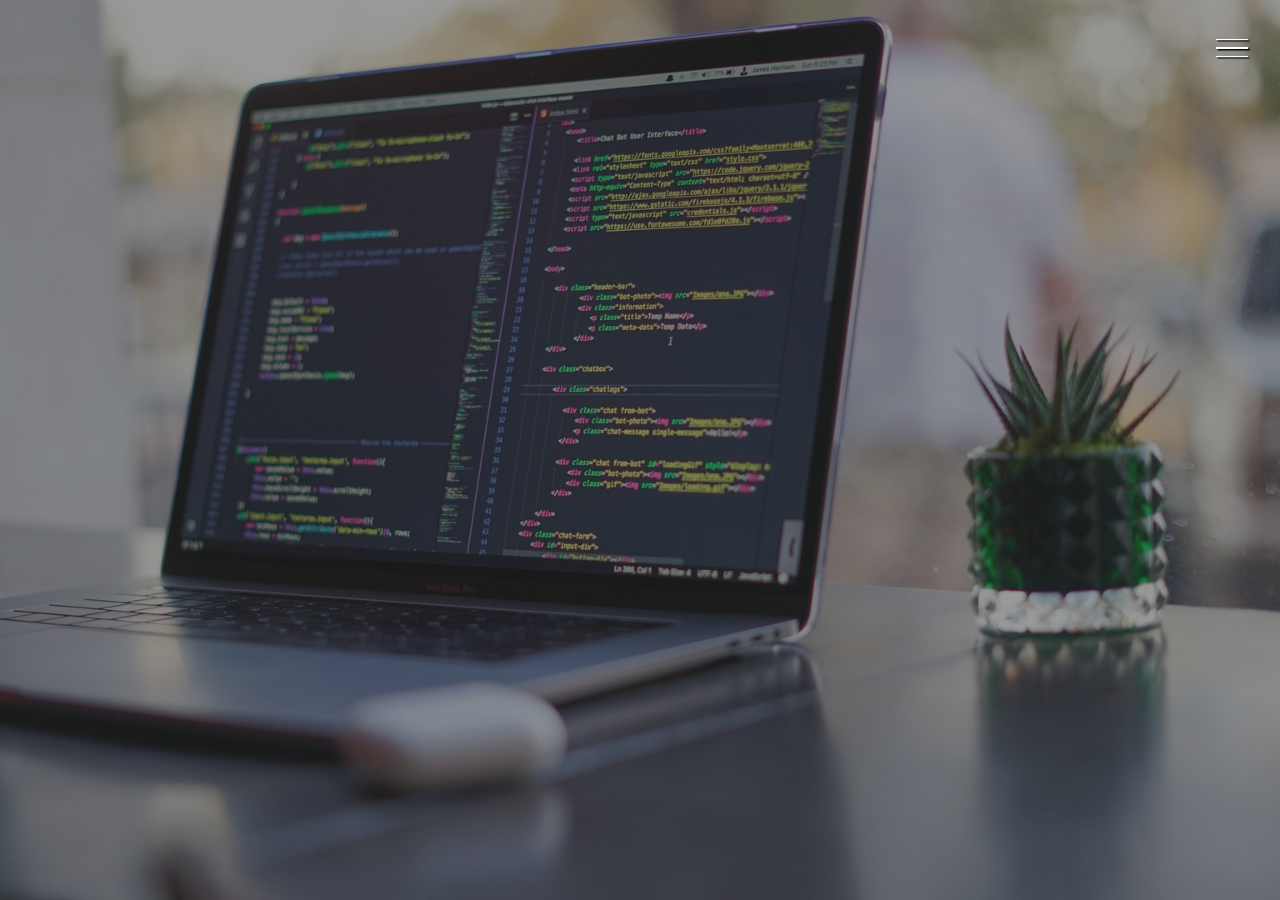
<file: index.html>
<!DOCTYPE html>
<html lang="pt-br">
<head>
    <meta charset="UTF-8">
    <meta http-equiv="X-UA-Compatible" content="IE=edge">
    <meta name="viewport" content="width=device-width, initial-scale=1.0">
    <link rel="stylesheet" href="style.css">
    <title>projeto html css e js</title>

</head>
<body>
    <div class="container">

        <div class="hamburguer">
            <div class="line" id="line1"></div>
            <div class="line" id="line2"></div>
            <div class="line" id="line3"></div>
        </div>

        <header>
            <div class="img-wrapper">
                <img src="img/james-harrison-vpOeXr5wmR4-unsplash.jpg" alt="Computador com codigos e computador com um site">
            </div>
            <div class="banner">
                <h1>Web Developer & Front End Designer</h1>
                <p>Francisco Vasconcelos</p>
                
            </div>
        </header>
    
    

        <section class="sidebar">
            <nav>
                <ul class="menu">
                    <li class="menu-item"><a href="projeto 1/index.html" class="menu-link">projeto1</a></li>
                    <li class="menu-item"><a href="projeto 2/index.html" class="menu-link">projeto2</a></li>
                    <li class="menu-item"><a href="#projetos" class="menu-link">Projetos</a></li>
                    <li class="menu-item"><a href="#" class="menu-link">Contato</a></li>
                    <li class="menu-item"><a href="#" class="menu-link">Orçamento</a></li>
                </ul>
            </nav>

        </section>

        <section class="sessao-projeto 1" id="projeto 1" a href="" rel="prev">
            <a href="projeto 1/index.html" rel="prev">
                             

        </section>

        <section class="sessao-projeto 2" id="projeto 2">
            <a href="projeto 2/index.html" rel="prev"></a>
            

        </section>

        <section class="sessao-projetos" id="projetos">
           

        </section>
    </div>
 </body>
 <script src="script.js"></script>
</html>
</file>
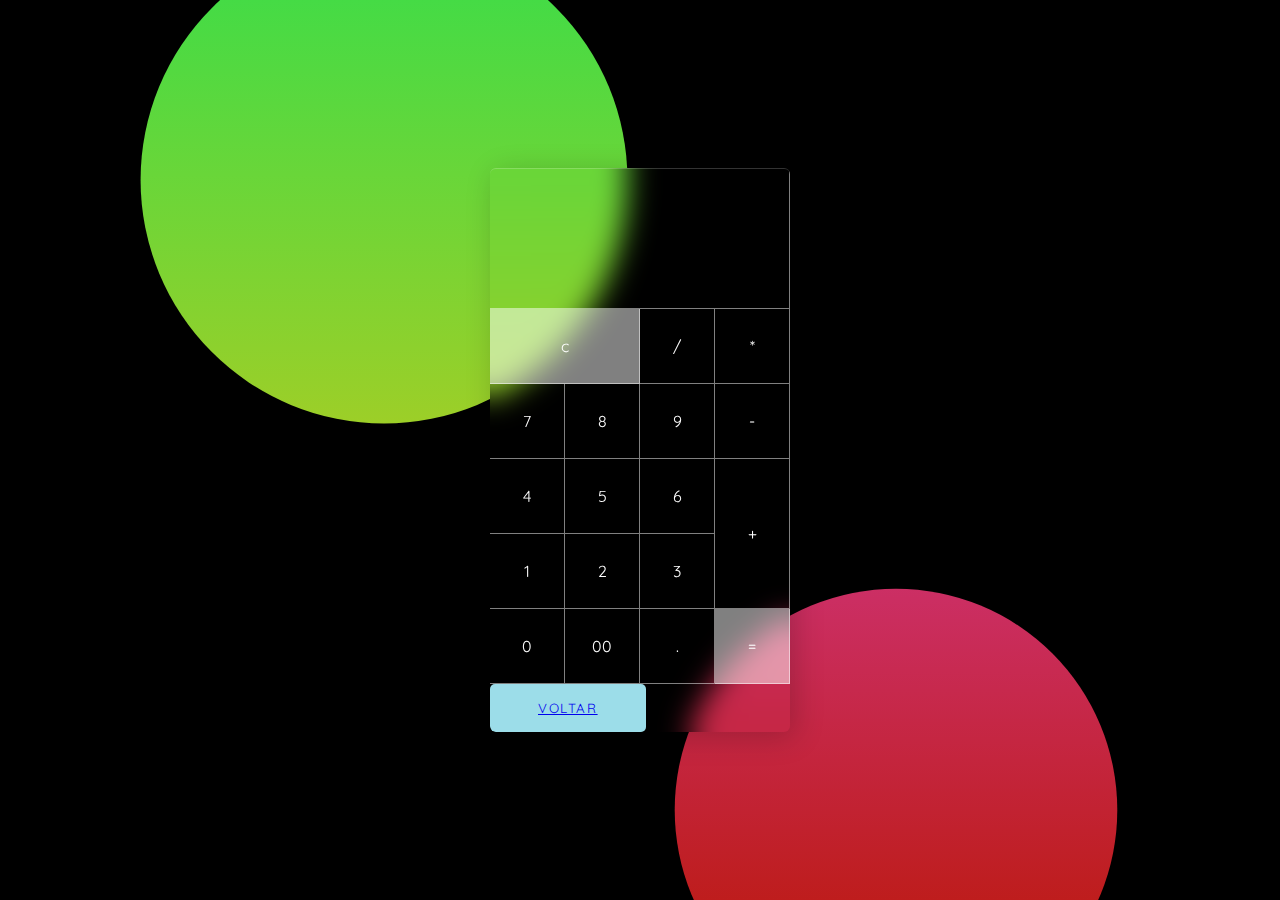
<file: projeto 2/index.html>
<!DOCTYPE html>
<html>
<head>  
<title>projeto calculadora UI</title>
<link rel="stylesheet" type="text/css" href="style.css">
</head>
<body>
     
    <div class="container">
      <form class="calculator" name="calc">
           <input type="text" readonly class="value" name="txt"/>
           <span class="num clear" onclick="calc.txt.value = ''">c</span>
           <span class="num" onclick="document.calc.txt.value +='/'">/</span>
           <span class="num" onclick="document.calc.txt.value +='*'">*</span>
           <span class="num" onclick="document.calc.txt.value +='7'">7</span>
           <span class="num" onclick="document.calc.txt.value +='8'">8</span>
           <span class="num" onclick="document.calc.txt.value +='9'">9</span>
           <span class="num" onclick="document.calc.txt.value +='-'">-</span>
           <span class="num" onclick="document.calc.txt.value +='4'">4</span>
           <span class="num" onclick="document.calc.txt.value +='5'">5</span>
           <span class="num" onclick="document.calc.txt.value +='6'">6</span>
           <span class="num plus" onclick="document.calc.txt.value +='+'">+</span>
           <span class="num" onclick="document.calc.txt.value +='1'">1</span>
           <span class="num" onclick="document.calc.txt.value +='2'">2</span>
           <span class="num" onclick="document.calc.txt.value +='3'">3</span>
           <span class="num" onclick="document.calc.txt.value +='0'">0</span>
           <span class="num" onclick="document.calc.txt.value +='00'">00</span>
           <span class="num" onclick="document.calc.txt.value +='.'">.</span>
           <span class="num equal" onclick="document.calc.txt.value =eval(calc.txt.value)">=</span>
        </form>

        <div class="banner">
     
            <button> <a href="http://127.0.0.1:5501/index.html">voltar </a></button>
           </a>
        </div>
        
    </div>   
</body>
</html>
</file>
<file: style.css>
@import url('https://fonts.googleapis.com/css2?family=Baloo+Da+2:wght@400;500;600;700&family=Josefin+Slab:ital,wght@0,300;0,400;0,600;0,700;1,300;1,400;1,600&family=Mulish:ital,wght@0,200;0,300;0,400;1,200;1,300&display=swap');

* {
    margin: 0;
    padding: 0;
    list-style: none;
    text-decoration: none;
}

:root {
    --font-primary: "Baloo Da 2", serif;
    --font-secundary: "Josefin Slab", serif;
    --font-action:  "Mulish", serif;
}
.hamburguer {
   /* background-color: red; */
    width: 2rem;
    height: 2rem;
    position: fixed;
    z-index: 100;
    right: 2rem;
    top: 2rem;
    display: flex;
    flex-direction: column;
    justify-content: space-evenly;
    cursor: pointer;
    transition: 1.5s;
    
}

.show-menu .hamburguer{
    right: 15rem;
}
.line {
    width: 100%;
    height: .1rem;
    background-color: #fff;
    box-shadow: 0.1rem 0.1rem 1px #000;

}

.show-menu #line1 {
  transform:translate(.4rem, .4rem) rotate(45deg);
  }

  .show-menu #line2 {
    opacity: 0;
    visibility: hidden;
  }

.show-menu #line3{
  transform:translate(.3rem,-.5rem) rotate(-45deg);
}

header {
    width: 100%;
    height: 100vh;
    overflow: hidden;
    position: relative;
}

.img-wrapper {
    width: 100%;
    height: 100%;
    overflow: hidden;
    background-color: rgba( 0, 0, 0, .8);
}

.img-wrapper img {
    width: 100%;
    height: 100%;
    object-fit: cover;
    opacity: .5;
    animation: zoom 25s;
}

@keyframes zoom {
    0% {
        transform: scale(1.3);
    }
    100% {
        transform: scale(1);
    }
}

.banner {
    position: absolute;
    top: 30%;
    left: 15%;
}

.banner h1 {
    color: #fff;
    font-size: 3.5rem;
    font-family: var(--font-primary);
    font-weight: 200;
    text-shadow: .3rem .4rem 2px rgba(0, 0, 0, .4);
    line-height: 3.5rem;
    margin-bottom: 2rem;
    opacity: 0;
    animation: moveBanner 1s 0.5s forwards;
}

.banner p {
    font-family: var(--font-secundary);
    color: #fff;
    font-size: 2rem;
    text-shadow: .2rem .2rem rgba(0, 0, 0, .4);
    margin-bottom: 2rem;
    opacity: 0;
    animation: moveBanner 1s 0.7s forwards;
}

@keyframes moveBanner {
    0% {
        transform: translateY(10rem) rotateY(-30deg);
    }
    100% {
        transform: translateY(0) rotateY(0);
        opacity: 1;
    }
}

.sidebar {
    width: 20rem;
    height: 100vh;
    background-color: #fff;
    position: fixed;
    top: 0;
    right: -20rem;
    transition: all 1s;
}

.show-menu .sidebar {
  right: 0;
}

.menu {
    position: absolute;
    top: 40%;
    left: 50%;
    transform: translate(-50%, -50%);
}

.menu-item {
    text-align: center;
    margin-bottom: .5rem;
}

.menu-link {
    font-family: var(--font-action);
    font-size: 2rem;
    color: #555;
    transition: color 1s;
}

.menu-link:hover {
    color: #a044ff ;
}

.social-media {
    position: absolute;
    bottom: 2rem;
    width: 100%;
    display: flex;
    justify-content: space-evenly;
}

.social-media i {
    background-color: #000 ;
    color: rgba(255, 255, 255, 1);
    height: 2.5rem;
    width: 2.5rem;
    font-size: 1.8rem;
    display: flex;
    justify-content: center;
    align-items: center;
    border-radius: 50%;
    transition: background-color 1s;
}

.social-media i:hover {
    background-color: #a044ff;
}
</file>
<file: projeto 2/style.css>
@import url('htpps://fonts.googleapis.com/css2?family=quicksand:wght@300;400;500&display=swap');

*{
   margin: 0;
   padding: 0;
   box-sizing: border-box;
   font-family: 'Quicksand', sans-serif;

}

body{
    display: flex;
    justify-content: center;
    align-items: center;
    min-height: 100vh;
    background: black;
}


body::before{
    content: '';
    position: absolute;
    top: 0;
    left: 0;
    width: 100%;
    height: 100%;
    background: linear-gradient(#45db45,#ffc107);
    clip-path: circle(22% at 30% 20%);
}


body::after{
    content: '';
    position: absolute;
    top: 0;
    left: 0;
    width: 100%;
    height: 100%;
    background: linear-gradient(#e550eb,#be1d1d);
    clip-path: circle(20% at 70% 90%);
}

.container{
    position: relative;
    background: rgb(255, 255, 255, 0,05);
    border-radius: 6px;
    overflow: hidden;
    z-index: 10;
    backdrop-filter: blur(15px);
    border-top: 1px solid rgba(255, 255, 255, 0.2);
    border-top: 1px solid rgba(255, 255, 255, 0.2);
    box-shadow: 5px 5px 30px rgba(0,0,0,0.2);
}

.container .calculator{
    position: relative;
    display: grid;
}

.container .calculator .value{
    grid-column: span 4;
    height: 140px;
    width: 300px;
    text-align: right;
    border: none;
    outline:none;
    padding: 10px;
    font-size: 30px;
    background: transparent;
    color: #fff;
    border-bottom: 1px solid rgba(255, 255, 255, 0.5);
    border-right: 1px solid rgba(255, 255, 255, 0.5);
}

.container .calculator span{

    display: grid;
    place-items: center;
    width: 75px;
    height: 75px;
    color: #fff;
    font-weight: 400;
    cursor: pointer;
    border-bottom: 1px solid rgba(255, 255, 255, 0.5);
    border-right: 1px solid rgba(255, 255, 255, 0.5);
    transition: 0.5s;
}


.container .calculator span:hover{
    transition: 0s;
    background: rgba(255, 255, 255, 0.5);
}

.container .calculator span:active{
    background: #14ff47;
    color: #192f00;
    font-size: 24px;
    font-weight: 500;
}

.container .calculator .clear{
    grid-column: span 2;
    width: 150px;
    background: rgba(255, 255, 255, 0.5);

}

.container .calculator .plus{
    grid-row: span 2;
    height: 150px;
    
}

.equal{
    background: rgba(255, 255, 255, 0.5);
}


.container .banner button {
    font-family: var(--font-action);
    color: rgb(246, 246, 252);
    text-transform: uppercase;
    letter-spacing: .1rem;
    background: #9cdde9;  
    padding: 1rem 3rem;
    border: none;
    border-radius: 5px;
    cursor: pointer;
    animation: moveBanner 1s 0.9s forwards;
    
}
</file>
